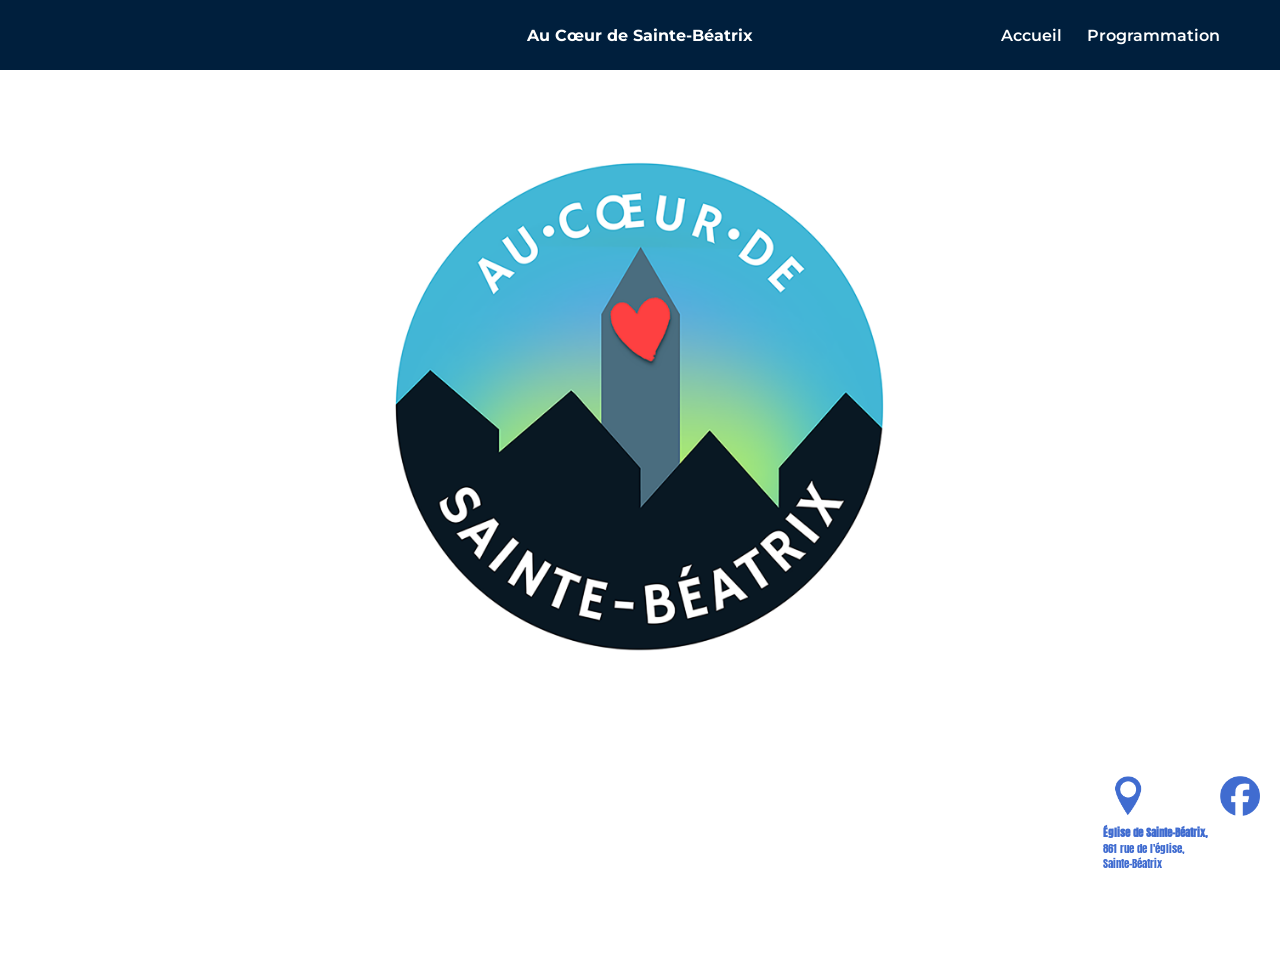
<file: index.html>
<!DOCTYPE html>
<html lang="fr">
<head>
  <meta charset="UTF-8">
  <meta name="viewport" content="width=device-width, initial-scale=1.0">
  <title>Au Cœur de Sainte-Béatrix</title>
  <link rel="stylesheet" href="css/style.css">
</head>

<body>
<div class="liens-externes">
  <a href="https://maps.google.com/?q=Église+de+Sainte-Béatrix" target="_blank">
    <img src="images/logo-eglise.png" alt="Adresse de l'église">
  </a>

  <a href="https://www.facebook.com/TA_PAGE_FACEBOOK" target="_blank">
    <img src="images/logo-facebook.png" alt="Page Facebook">
  </a>
</div>
<!-- =========================
     HEADER
========================= -->
<header class="site-header">
  <h1 class="site-title">Au Cœur de Sainte-Béatrix</h1>

  <button class="hamburger" onclick="toggleMenu()">☰</button>

  <nav class="main-menu" id="mainMenu">
    <a href="index.html">Accueil</a>
    <a href="programmation.html">Programmation</a>
  </nav>
</header>
<div class="item-container">

  <div class="item-logo">
  <b>Église de Sainte-Béatrix,</b><br>
    861 rue de l'église,<br>
    Sainte-Béatrix
  </div>


   
  </div>
<!-- ======================a
========================= -->
<section class="hero">
  <div class="hero-content">
    <img src="images/logo-rond.png" alt="Logo Au Cœur de Sainte-Béatrix" class="hero-logo">
  </div>
</section>

<!-- =========================
     FOOTER
========================= -->
<footer class="footer-home">
  © 2026 OBNL De L’Église
</footer>

<!-- =========================
     SCRIPT MENU MOBILE
========================= -->
<script>
function toggleMenu() {
  document.getElementById("mainMenu").classList.toggle("show");
}
</script>

</body>
</html>
</file>
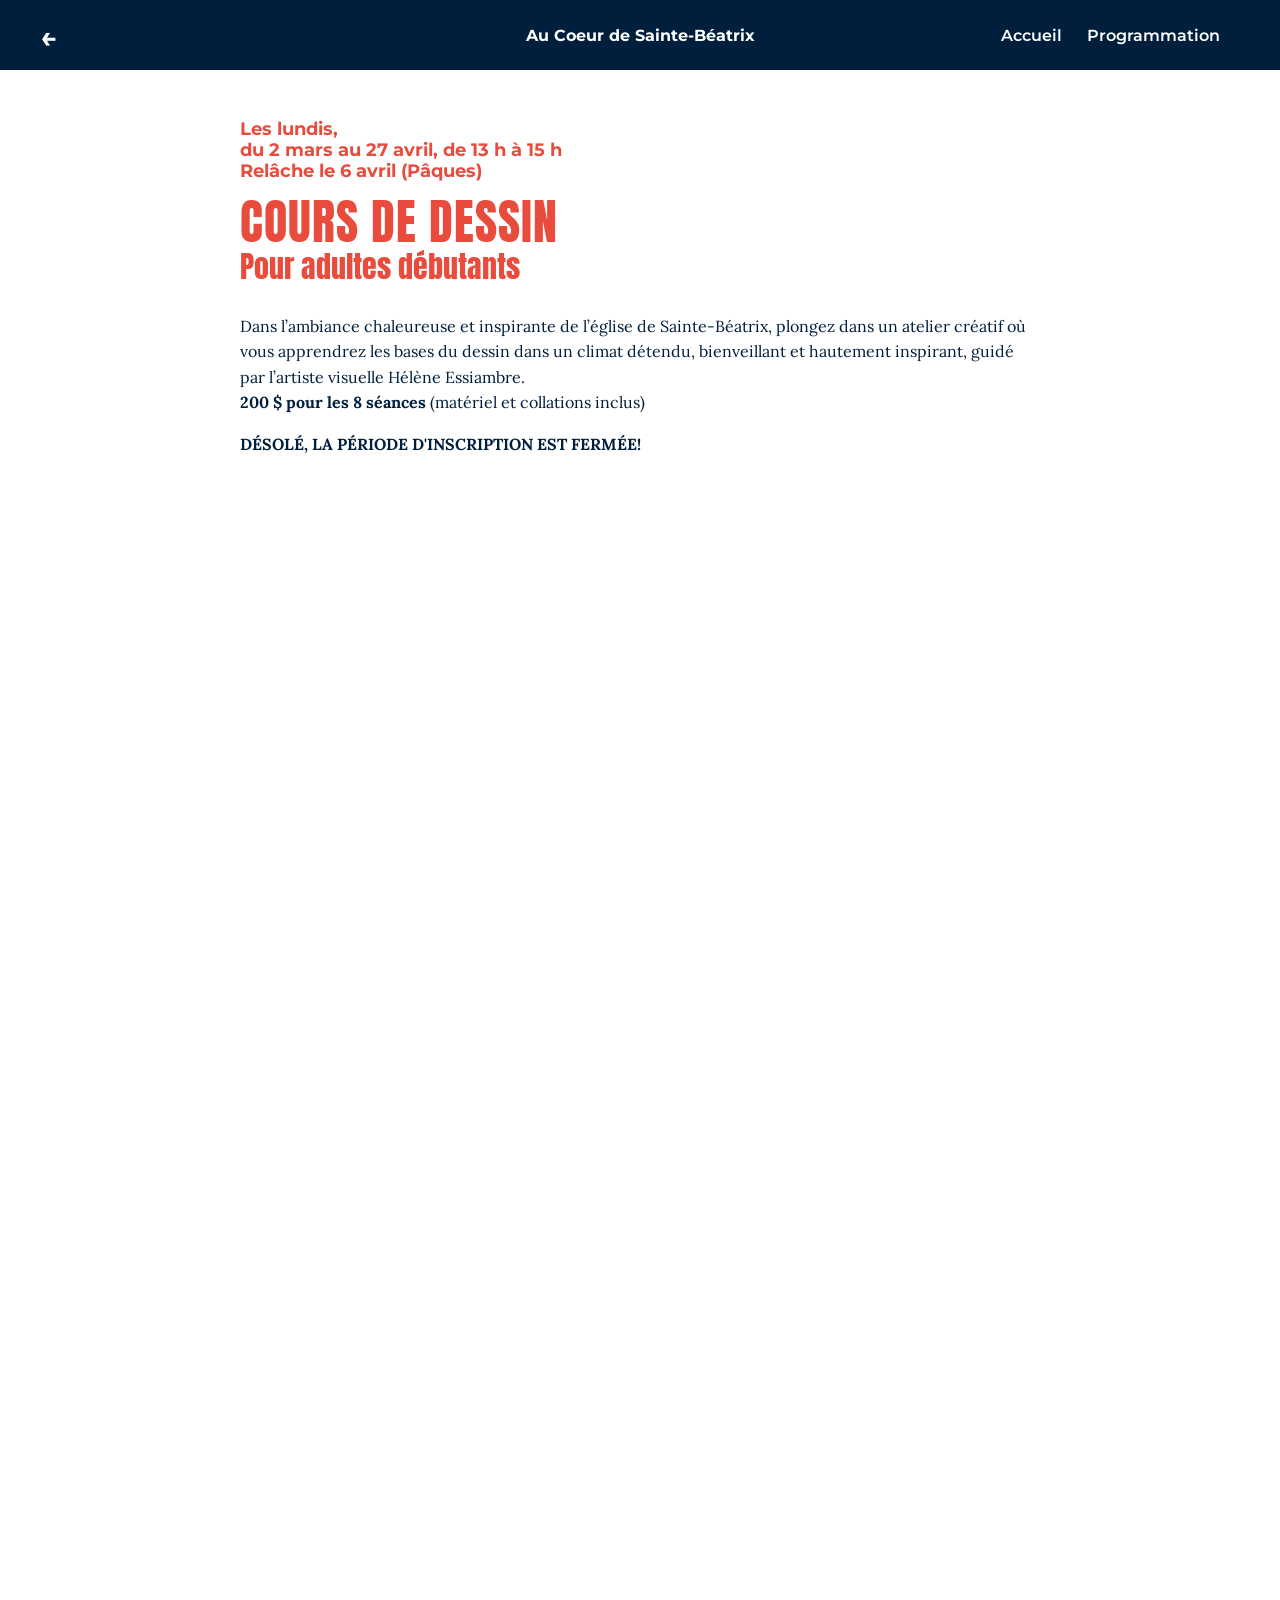
<file: item1.html>
<!DOCTYPE html>
<html lang="fr">

<head>
<meta charset="UTF-8">
<meta name="viewport" content="width=device-width, initial-scale=1.0">
<title>Cours de dessin</title>

<link href="https://fonts.googleapis.com/css2?family=Anton&display=swap" rel="stylesheet">
<link rel="stylesheet" href="css/style.css">
<link href="https://fonts.googleapis.com/css2?family=Lora:wght@300;400;500&display=swap" rel="stylesheet">
</head>

<body class="item-bg bg-right bg-dessin">

<a href="javascript:history.back()" class="back-arrow">←</a>

<!-- HEADER -->
<div class="site-header">
  <h1>Au Coeur de Sainte-Béatrix</h1>

  <button class="hamburger" onclick="toggleMenu()">☰</button>

  <nav class="main-menu" id="mainMenu">
    <a href="index.html">Accueil</a>
    <a href="programmation.html">Programmation</a>
  </nav>
</div>

<!-- CONTENU -->
<div class="item-container">

  <div class="item-date">
    Les lundis,<br>
    du 2 mars au 27 avril, de 13 h à 15 h<br>Relâche le 6 avril (Pâques)
  </div>

  <div class="item-title">Cours de dessin</div>

  <div class="item-subtitle">
    Pour adultes débutants</div>

 <br>

  <div class="item-paragraph">
    Dans l’ambiance chaleureuse et inspirante de l’église de Sainte-Béatrix, plongez dans un atelier créatif où vous apprendrez les bases du dessin dans un climat détendu, bienveillant et hautement inspirant, guidé par l’artiste visuelle Hélène Essiambre. 
  
<br><b>200 $ pour les 8 séances </b>(matériel et collations inclus)</div>

  <div class="item-paragraph">
    <b>DÉSOLÉ, LA PÉRIODE D'INSCRIPTION EST FERMÉE!</b><br>
  </div>

  <div class="item-small">
   
  </div>

  <!-- FORMULAIRE -->
  <div class="item-form-wrapper">
    <iframe 
      src=""
      width="100%"
      height="3500"
      style="border:none; overflow:hidden;"
      scrolling="no">
    </iframe>
  </div>

</div>

<!-- SCRIPT À LA FIN -->
<script>
function toggleMenu() {
  document.getElementById("mainMenu").classList.toggle("show");
}
</script>

</body>
</html>
</file>
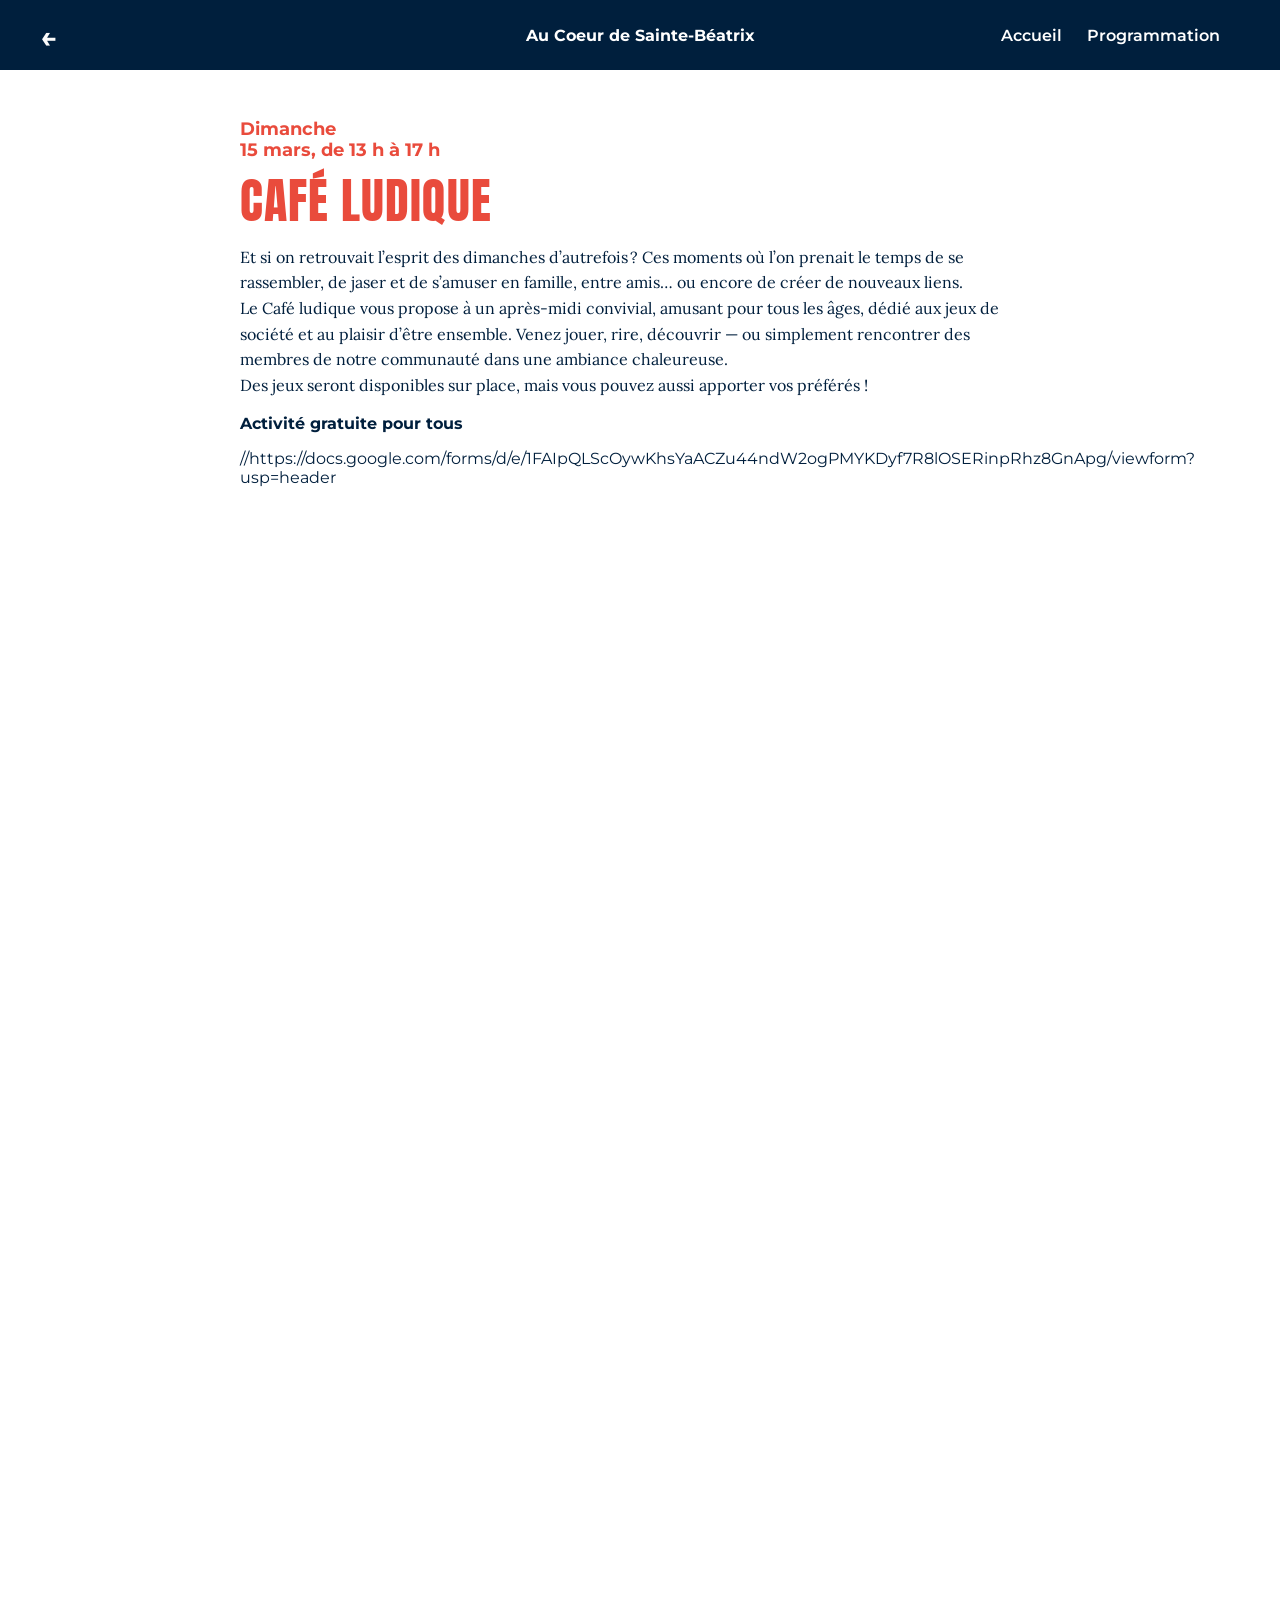
<file: item2.html>
<!DOCTYPE html>
<html lang="fr">

<head>
<meta charset="UTF-8">
<meta name="viewport" content="width=device-width, initial-scale=1.0">
<title>Cours de dessin</title>

<link href="https://fonts.googleapis.com/css2?family=Anton&display=swap" rel="stylesheet">
<link rel="stylesheet" href="css/style.css">
</head>

<body class="item-bg bg-right bg-dessin">

  <a href="javascript:history.back()" class="back-arrow">←</a>

<!-- HEADER -->
<div class="site-header">
  <h1>Au Coeur de Sainte-Béatrix</h1>

  <button class="hamburger" onclick="toggleMenu()">☰</button>

  <nav class="main-menu" id="mainMenu">
    <a href="index.html">Accueil</a>
    <a href="programmation.html">Programmation</a>
  </nav>
</div>

<!-- CONTENU -->
<div class="item-container">

  <div class="item-date">
    Dimanche<br>
    15 mars, de 13 h à 17 h
  </div>

  <div class="item-title">Café Ludique</div>

  <div class="item-subtitle"></div>

  <div class="item-section-title">
    
  </div>

  <div class="item-paragraph">
    Et si on retrouvait l’esprit des dimanches d’autrefois ?
Ces moments où l’on prenait le temps de se rassembler, de jaser et de s’amuser en famille, entre amis… ou encore de créer de nouveaux liens. <br>
Le Café ludique vous propose à un après-midi convivial, amusant pour tous les âges, dédié aux jeux de société et au plaisir  d’être ensemble. Venez jouer, rire, découvrir — ou simplement rencontrer des membres de notre communauté dans une ambiance chaleureuse.
<br>Des jeux seront disponibles sur place, mais vous pouvez aussi apporter vos préférés !

  </div>

  <div class="item-highlight">
    Activité gratuite pour tous
  </div>

  <div class="item-small">
    
  </div>
//https://docs.google.com/forms/d/e/1FAIpQLScOywKhsYaACZu44ndW2ogPMYKDyf7R8lOSERinpRhz8GnApg/viewform?usp=header
  <!-- FORMULAIRE -->
  <div class="item-form-wrapper">
    <iframe 
      src="https://form.jotform.com/260486524460155"
      width="100%"
      height="2200"
      style="border:none; overflow:hidden;"
      scrolling="no">
    </iframe>
  </div>

</div>

<!-- SCRIPT À LA FIN -->
<script>
function toggleMenu() {
  document.getElementById("mainMenu").classList.toggle("show");
}
</script>

</body>
</html>
</file>
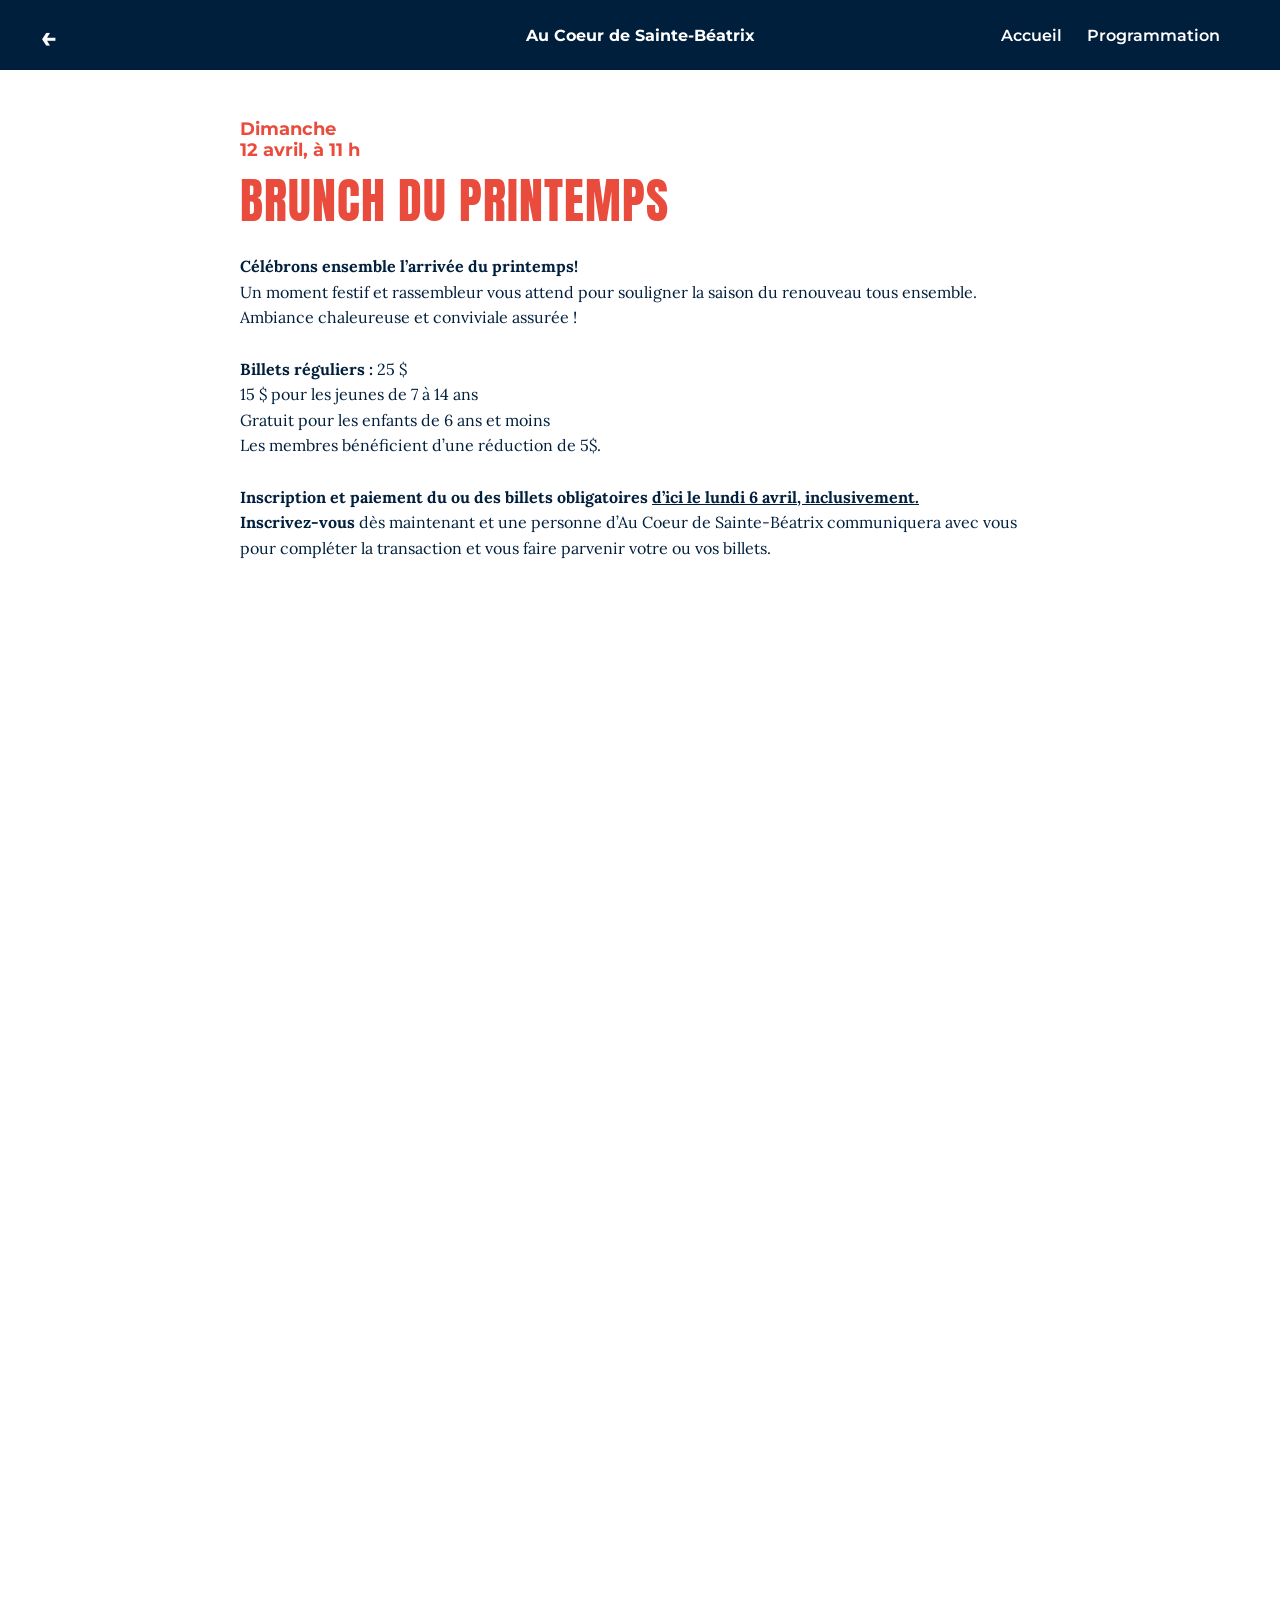
<file: item3.html>
<!DOCTYPE html>
<html lang="fr">

<head>
<meta charset="UTF-8">
<meta name="viewport" content="width=device-width, initial-scale=1.0">
<title>Cours de dessin</title>

<link href="https://fonts.googleapis.com/css2?family=Anton&display=swap" rel="stylesheet">
<link rel="stylesheet" href="css/style.css">
</head>

<body class="item-bg bg-right bg-dessin">

  <a href="javascript:history.back()" class="back-arrow">←</a>

<!-- HEADER -->
<div class="site-header">
  <h1>Au Coeur de Sainte-Béatrix</h1>

  <button class="hamburger" onclick="toggleMenu()">☰</button>

  <nav class="main-menu" id="mainMenu">
    <a href="index.html">Accueil</a>
    <a href="programmation.html">Programmation</a>
  </nav>
</div>

<!-- CONTENU -->
<div class="item-container">

  <div class="item-date">
    Dimanche<br>
    12 avril, à 11 h
  </div>

  <div class="item-title">Brunch du printemps</div>

  
<br>
  <div class="item-paragraph">
   <strong>Célébrons ensemble l’arrivée du printemps!</strong>  <br>Un moment festif et rassembleur vous attend pour souligner la saison du renouveau 
tous ensemble. Ambiance chaleureuse et 
conviviale assurée !
<br><br>
<strong>Billets réguliers :</strong>
25 $<br>
15 $ pour les jeunes de 7 à 14 ans<br>
Gratuit pour les enfants de 6 ans et moins<br>
Les membres bénéficient d’une  
réduction de 5$.<br><br>

<b>Inscription et paiement du ou des billets obligatoires <u>d’ici le lundi 6 avril, inclusivement.</u></b><br>

 <strong>Inscrivez-vous </strong>dès maintenant et une personne d’Au Coeur de Sainte-Béatrix communiquera avec vous pour compléter la transaction et vous faire parvenir votre ou vos billets.
  </div>
<br>
  <div class="item-small">
    
  </div>

  <!-- FORMULAIRE -->
  <div class="item-form-wrapper">
    <iframe 
      src="https://docs.google.com/forms/d/e/1FAIpQLSepieuyHr13QjeK7IJ1_WFnv1S7nCHAdlzINsttBSqZFnwobA/viewform?usp=header"
      width="100%"
      height="3500"
      style="border:none; overflow:hidden;"
      scrolling="no">
    </iframe>
  </div>

</div>

<!-- SCRIPT À LA FIN -->
<script>
function toggleMenu() {
  document.getElementById("mainMenu").classList.toggle("show");
}
</script>

</body>
</html>
</file>
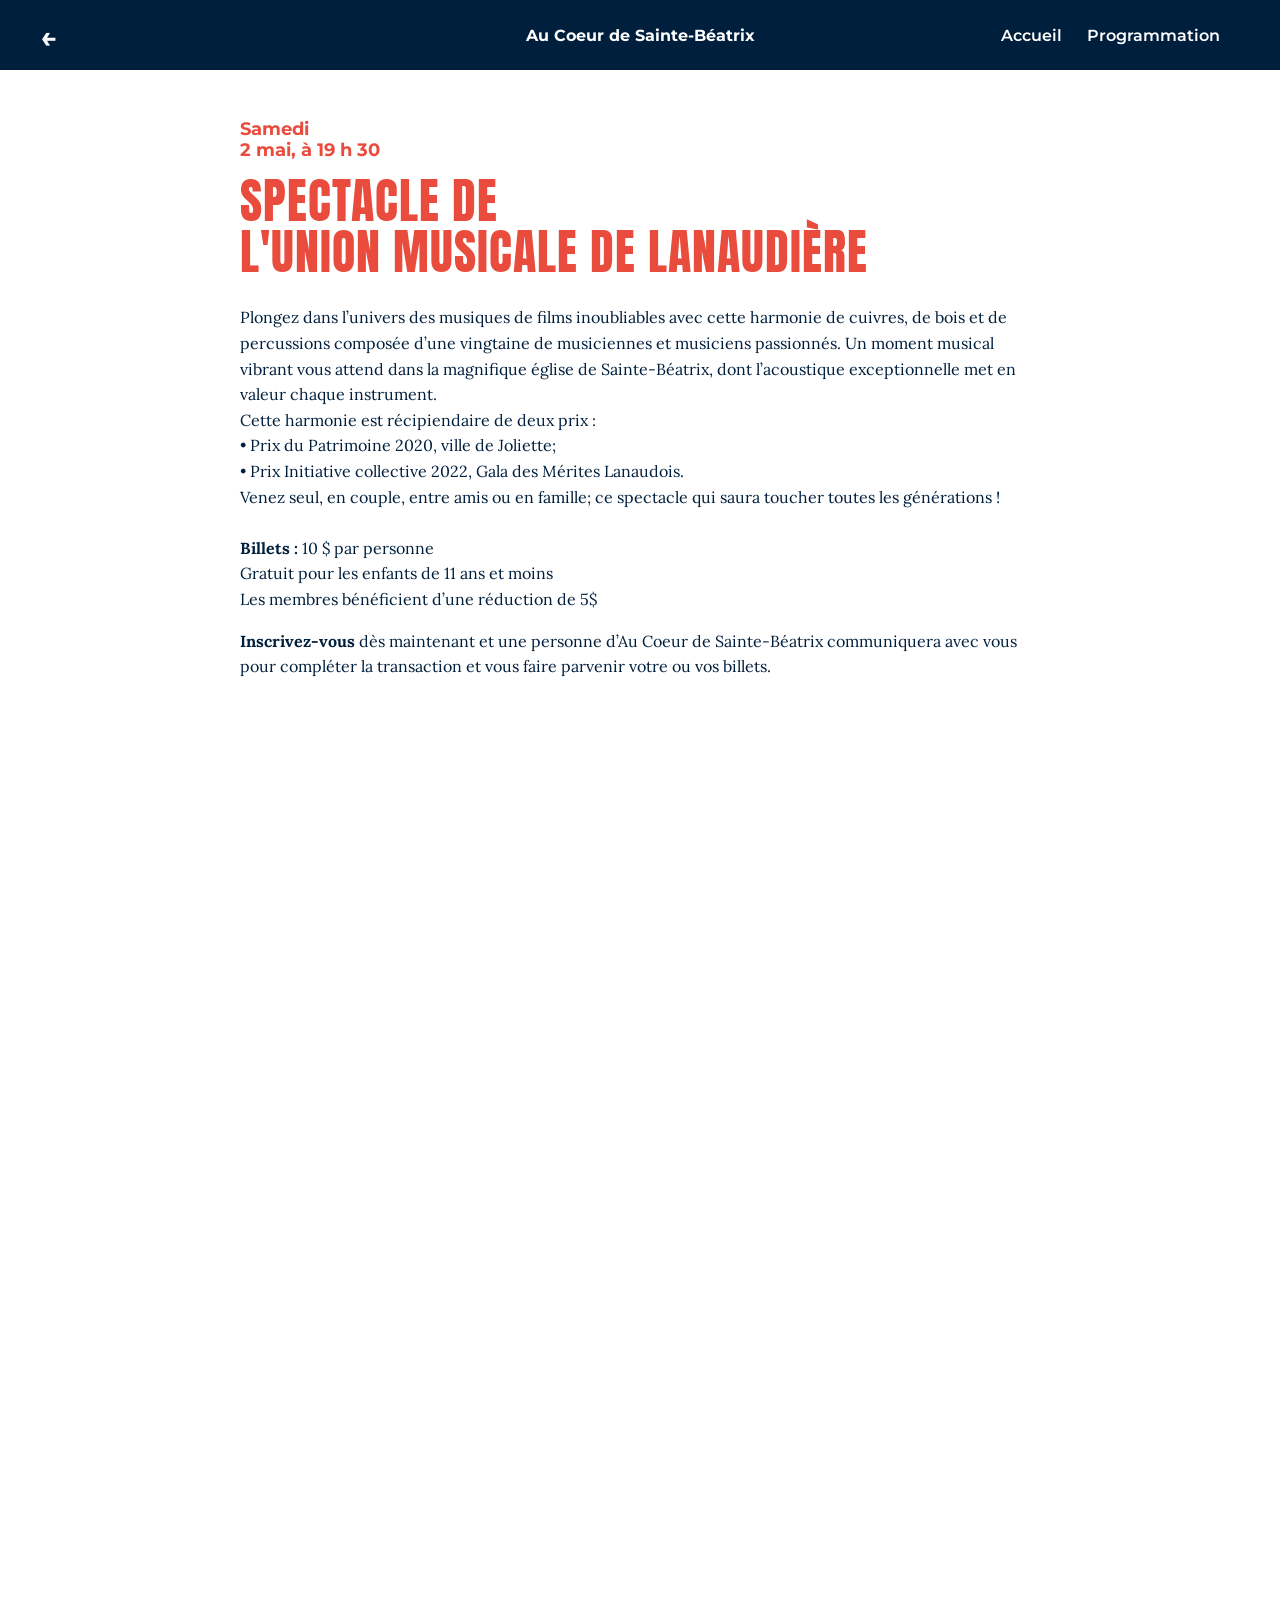
<file: item4.html>
<!DOCTYPE html>
<html lang="fr">

<head>
<meta charset="UTF-8">
<meta name="viewport" content="width=device-width, initial-scale=1.0">
<title>Cours de dessin</title>

<link href="https://fonts.googleapis.com/css2?family=Anton&display=swap" rel="stylesheet">
<link rel="stylesheet" href="css/style.css">
</head>

<body class="item-bg bg-right bg-dessin">

  <a href="javascript:history.back()" class="back-arrow">←</a>

<!-- HEADER -->
<div class="site-header">
  <h1>Au Coeur de Sainte-Béatrix</h1>

  <button class="hamburger" onclick="toggleMenu()">☰</button>

  <nav class="main-menu" id="mainMenu">
    <a href="index.html">Accueil</a>
    <a href="programmation.html">Programmation</a>
  </nav>
</div>

<!-- CONTENU -->
<div class="item-container">

  <div class="item-date">
    Samedi<br>
    2 mai, à 19 h 30
  </div>

  <div class="item-title">Spectacle de <br>l'Union musicale de Lanaudière</div>

 <br>

  <div class="item-paragraph">
  Plongez dans l’univers des musiques de films inoubliables avec cette harmonie de cuivres, de bois et de percussions composée d’une vingtaine de musiciennes et musiciens passionnés. Un moment musical vibrant vous attend dans la magnifique église de Sainte-Béatrix, dont l’acoustique exceptionnelle met en valeur chaque instrument. 
    <br>Cette harmonie est récipiendaire de deux prix : 
    <br>• Prix du Patrimoine 2020, ville de Joliette; 
    <br>• Prix Initiative collective 2022, Gala des Mérites Lanaudois.
<br>Venez seul, en couple, entre amis ou en famille; ce spectacle qui saura toucher toutes les générations !<br>

<br>
<strong>Billets :</strong>
10 $ par personne<br>Gratuit pour les enfants de 11 ans et moins<br>Les membres bénéficient d’une 
réduction de 5$
  </div>

  <div class="item-paragraph">
  <strong>Inscrivez-vous </strong>dès maintenant et une personne d’Au Coeur de Sainte-Béatrix communiquera avec vous pour compléter la transaction et vous faire parvenir votre ou vos billets.
  <br><br>




  <div class="item-small">
    
  </div>

  <!-- FORMULAIRE -->
  <div class="item-form-wrapper">
    <iframe 
      src="https://docs.google.com/forms/d/e/1FAIpQLSeOYt77CpUPyO1BO39EOiKXhp8A-Xsi67H7xd_KedQNQIoE1Q/viewform?usp=publish-editor"
      width="100%"
      height="2000"
      style="border:none; overflow:hidden;"
      scrolling="no">
    </iframe>
  </div>

</div>

<!-- SCRIPT À LA FIN -->
<script>
function toggleMenu() {
  document.getElementById("mainMenu").classList.toggle("show");
}
</script>

</body>
</html>
</file>
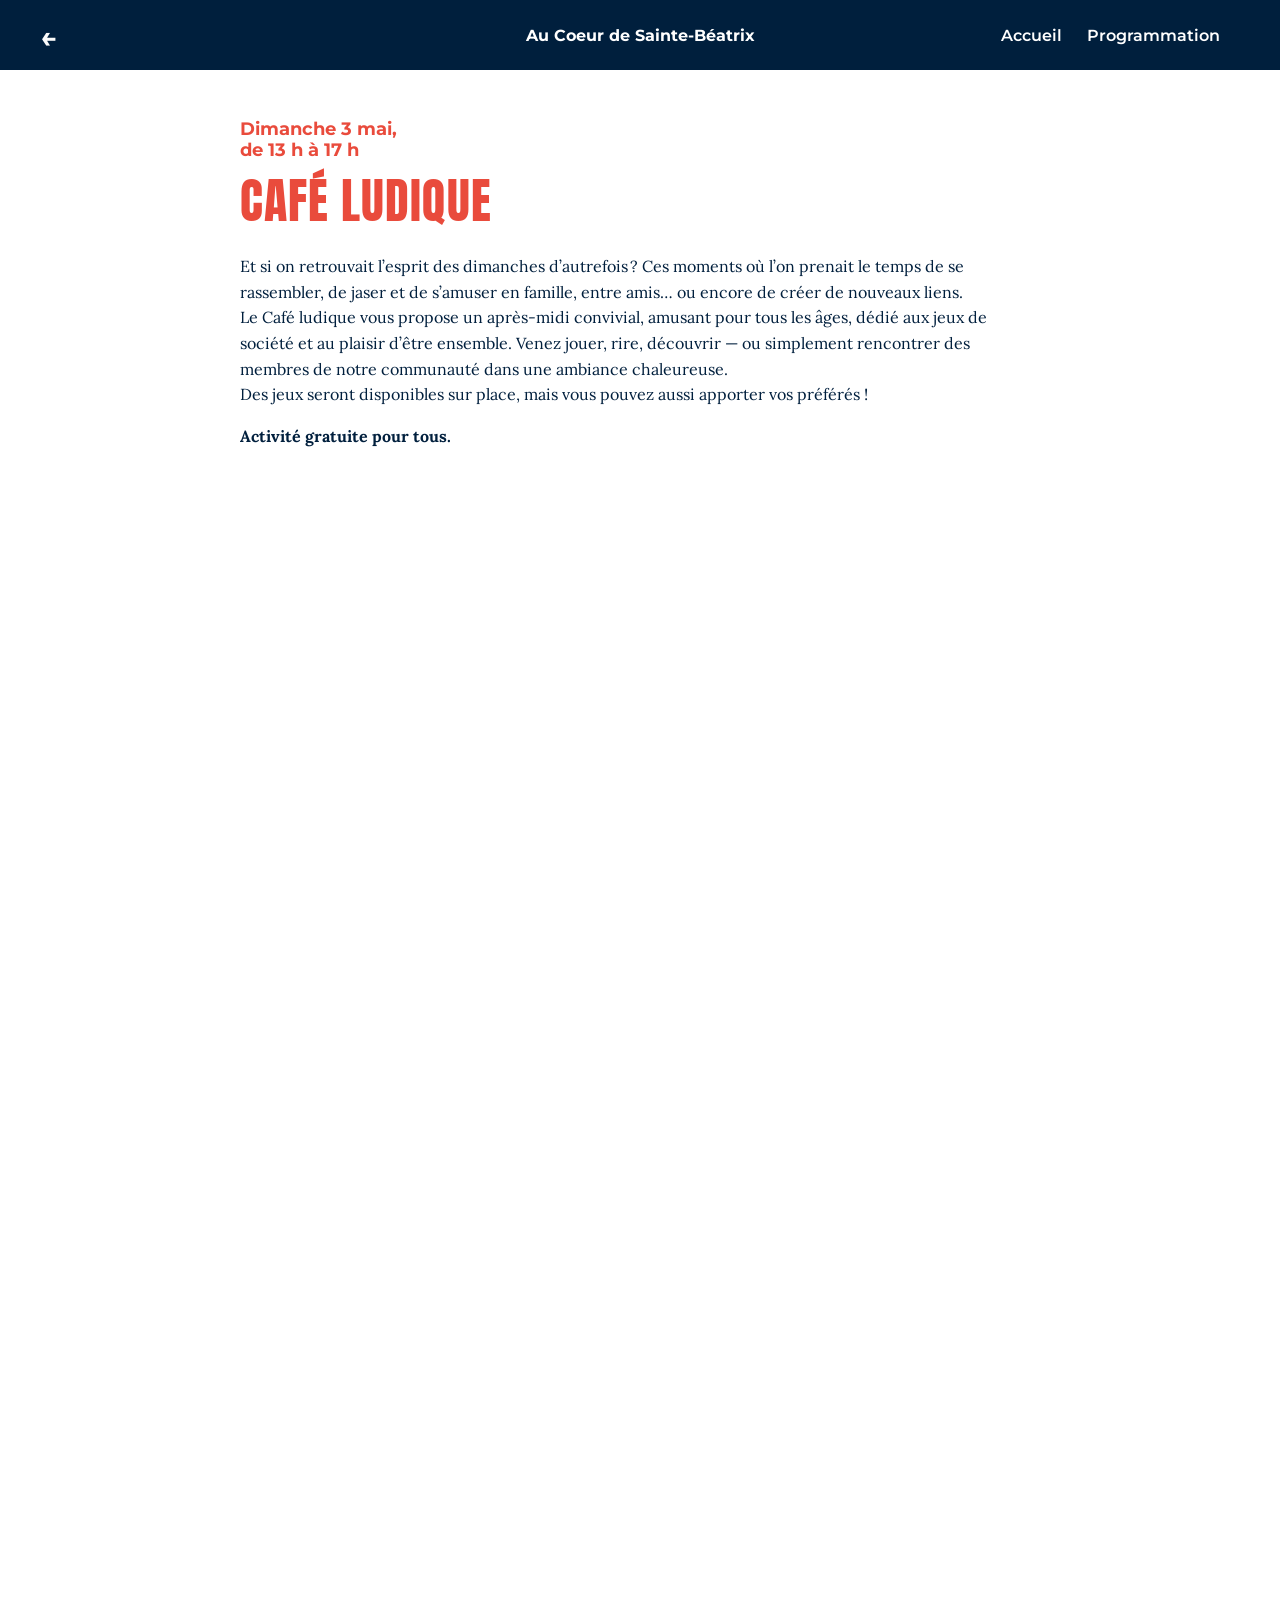
<file: item6.html>
<!DOCTYPE html>
<html lang="fr">

<head>
<meta charset="UTF-8">
<meta name="viewport" content="width=device-width, initial-scale=1.0">
<title>Cours de dessin</title>

<link href="https://fonts.googleapis.com/css2?family=Anton&display=swap" rel="stylesheet">
<link rel="stylesheet" href="css/style.css">
</head>

<body class="item-bg bg-right bg-dessin">

  <a href="javascript:history.back()" class="back-arrow">←</a>

<!-- HEADER -->
<div class="site-header">
  <h1>Au Coeur de Sainte-Béatrix</h1>

  <button class="hamburger" onclick="toggleMenu()">☰</button>

  <nav class="main-menu" id="mainMenu">
    <a href="index.html">Accueil</a>
    <a href="programmation.html">Programmation</a>
  </nav>
</div>

<!-- CONTENU -->
<div class="item-container">

  <div class="item-date">
    Dimanche 3 mai,<br>
    de 13 h à 17 h
  </div>

  <div class="item-title">Café Ludique</div>

 <br>

  <div class="item-paragraph">
    Et si on retrouvait l’esprit des dimanches d’autrefois ?
Ces moments où l’on prenait le temps de se rassembler, de jaser et de s’amuser en famille, entre amis… ou encore de créer de nouveaux liens. <br>
Le Café ludique vous propose un après-midi convivial, amusant pour tous les âges, dédié aux jeux de société et au plaisir  d’être ensemble. Venez jouer, rire, découvrir — ou simplement rencontrer des membres de notre communauté dans une ambiance chaleureuse.
<br>Des jeux seront disponibles sur place, mais vous pouvez aussi apporter vos préférés !

  </div>

  <div class="item-paragraph">
    <b>Activité gratuite pour tous.</b><br><br>
  </div>

  <div class="item-small">
    
  </div>

  <!-- FORMULAIRE -->
  <div class="item-form-wrapper">
    <iframe 
      src="https://docs.google.com/forms/d/e/1FAIpQLScyFMMIHSaoFZ5AVu22CXwyUmVHUUcJ4qPkDLLoZqQiuBxxwQ/viewform?usp=header"
      width="100%"
      height="2200"
      style="border:none; overflow:hidden;"
      scrolling="no">
    </iframe>
  </div>

</div>

<!-- SCRIPT À LA FIN -->
<script>
function toggleMenu() {
  document.getElementById("mainMenu").classList.toggle("show");
}
</script>

</body>
</html>
</file>
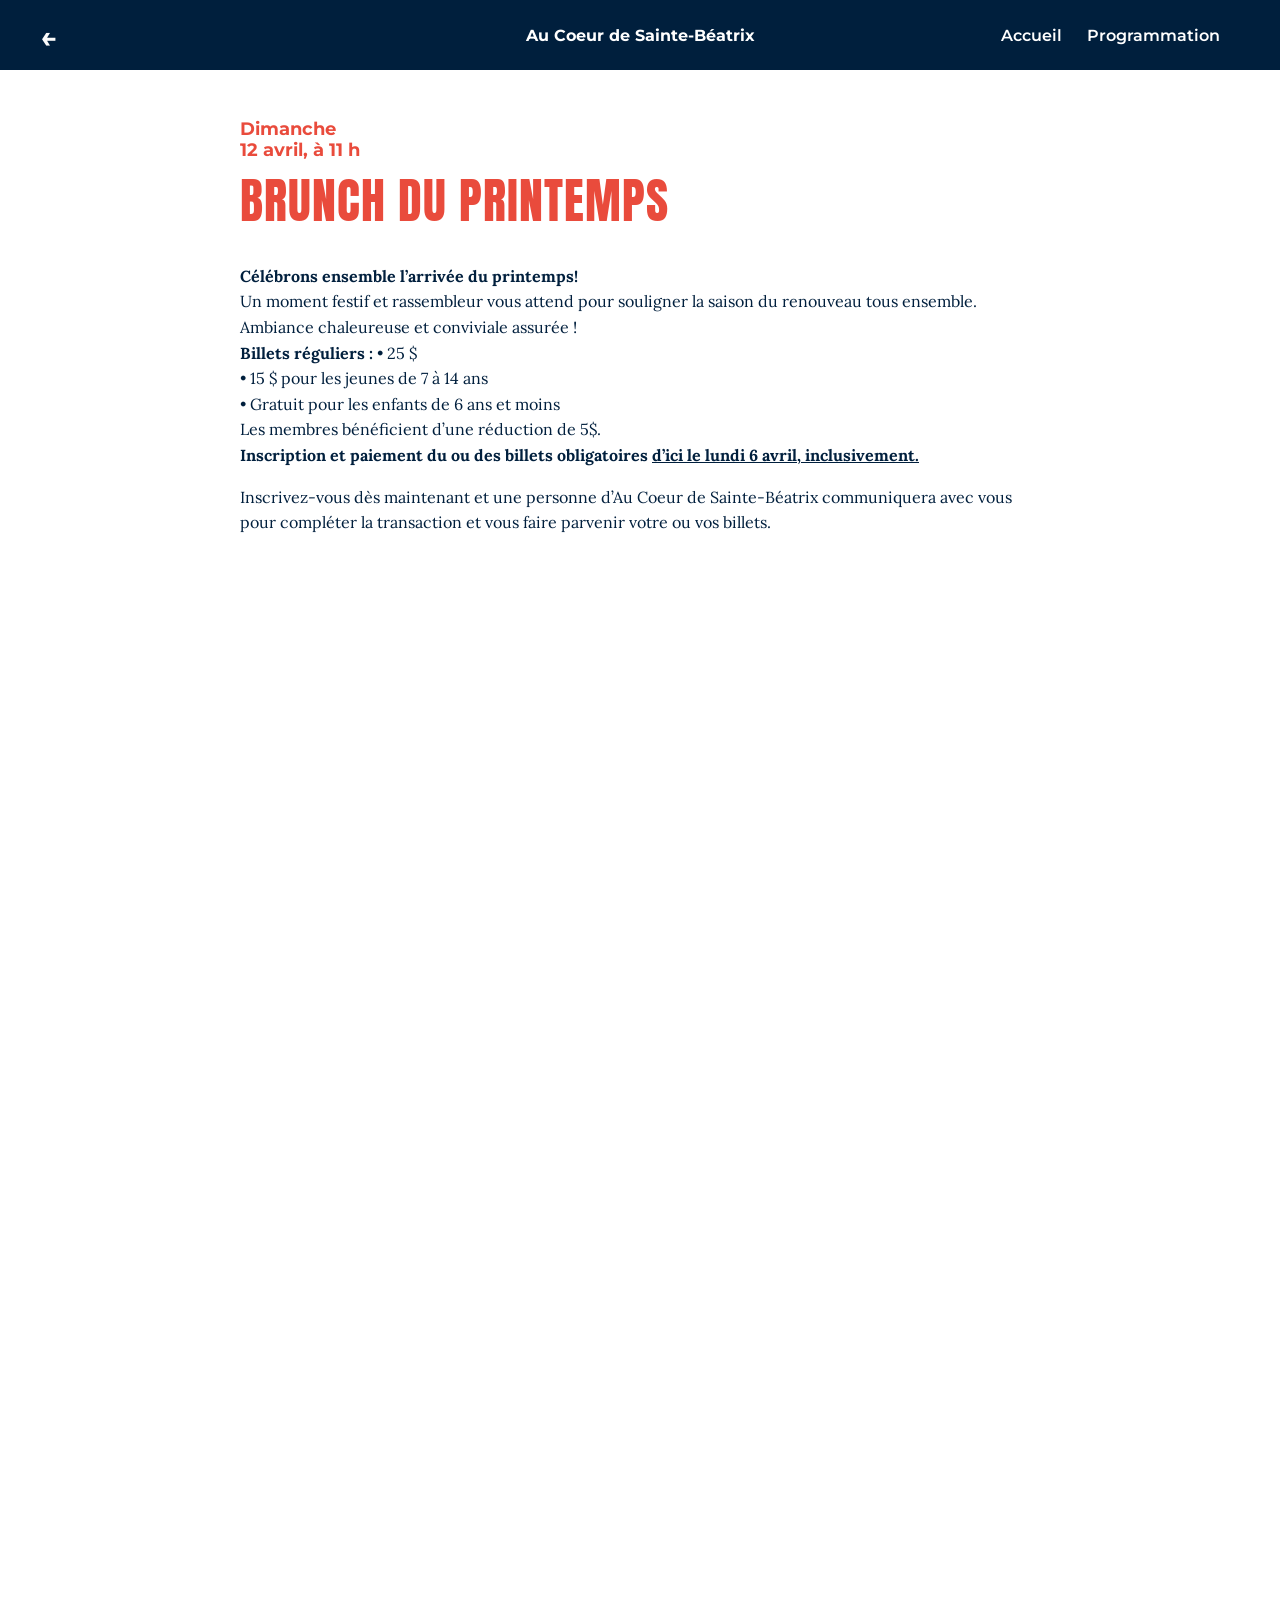
<file: item7.html>
<!DOCTYPE html>
<html lang="fr">

<head>
<meta charset="UTF-8">
<meta name="viewport" content="width=device-width, initial-scale=1.0">
<title>Cours de dessin</title>

<link href="https://fonts.googleapis.com/css2?family=Anton&display=swap" rel="stylesheet">
<link rel="stylesheet" href="css/style.css">
</head>

<body class="item-bg bg-right bg-dessin">

  <a href="javascript:history.back()" class="back-arrow">←</a>

<!-- HEADER -->
<div class="site-header">
  <h1>Au Coeur de Sainte-Béatrix</h1>

  <button class="hamburger" onclick="toggleMenu()">☰</button>

  <nav class="main-menu" id="mainMenu">
    <a href="index.html">Accueil</a>
    <a href="programmation.html">Programmation</a>
  </nav>
</div>

<!-- CONTENU -->
<div class="item-container">

  <div class="item-date">
    Dimanche<br>
    12 avril, à 11 h
  </div>

  <div class="item-title">Brunch du printemps</div>

  <div class="item-subtitle"></div>

  <div class="item-section-title">
    
  </div>
<br>
  <div class="item-paragraph">
   <b>Célébrons ensemble l’arrivée 
du printemps!</b> <br>Un moment festif et rassembleur vous attend pour souligner la saison du renouveau 
tous ensemble. Ambiance chaleureuse et 
conviviale assurée !
<br>
<b>Billets réguliers :</b>
• 25 $<br>
• 15 $ pour les jeunes de 7 à 14 ans<br>
• Gratuit pour les enfants de 6 ans et moins<br>
Les membres bénéficient d’une  
réduction de 5$.<br>

<b>Inscription et paiement du ou des billets obligatoires <u>d’ici le lundi 6 avril, inclusivement.</u></b>

  </div>

  <div class="item-paragraph">
   Inscrivez-vous dès maintenant et une personne d’Au Coeur de Sainte-Béatrix communiquera avec vous pour compléter la transaction et vous faire parvenir votre ou vos billets.
  </div>

  <div class="item-small">
    
  </div>

  <!-- FORMULAIRE -->
  <div class="item-form-wrapper">
    <iframe 
      src="https://docs.google.com/forms/d/e/1FAIpQLSepieuyHr13QjeK7IJ1_WFnv1S7nCHAdlzINsttBSqZFnwobA/viewform?usp=header"
      width="100%"
      height="2000"
      style="border:none; overflow:hidden;"
      scrolling="no">
    </iframe>
  </div>

</div>

<!-- SCRIPT À LA FIN -->
<script>
function toggleMenu() {
  document.getElementById("mainMenu").classList.toggle("show");
}
</script>

</body>
</html>
</file>
<file: css/style.css>
/* =========================================
   IMPORT POLICES
========================================= */

@import url('https://fonts.googleapis.com/css2?family=Montserrat:wght@700&display=swap');
@import url('https://fonts.googleapis.com/css2?family=Anton&display=swap');
@import url('https://fonts.googleapis.com/css2?family=Lora:wght@400;600&display=swap');

/* =========================================
   BASE
========================================= */

body {
  margin: 0;
  font-family: 'Montserrat', sans-serif;
  background: white;
  color: #ffffff;
}

/* =========================================
   HEADER
========================================= */

.site-header {
  height: 70px;
  background: #001f3d;
  display: flex;
  align-items: center;
  justify-content: center;
  position: relative;
   z-index: 201;

}

.site-header h1 {
  font-size: 1rem;
  margin: 0;
  color: #ffffff;
   z-index: 201;
}
.main-menu {
  position: absolute;
  right: 60px;
  display: flex;
  gap: 25px;
  z-index: 201;
}

/* =========================================
   HERO ACCUEIL
========================================= */

.hero {
  height: calc(100vh - 70px);
  display: flex;
  align-items: center;
  justify-content: center;
}

/* Bloc blanc derrière logo */

.hero-content {
  background: white;
  padding: 2rem;
  border-radius: 25px;
  display: flex;
  align-items: center;
  justify-content: center;
}

/* LOGO */

.hero-logo {
  width: 600px;
  max-width: 85%;
  height: auto;
  margin-top:-250px;
}

/* MENU */

.main-menu {
  position: absolute;
  right: 60px;
  display: flex;
  gap: 25px;
  z-index: 200;
   color: #165390;
}

.main-menu a {
  text-decoration: none;
  color: #ffffff;
  font-weight: 600;
  z-index: 200;
}

/* HAMBURGER */

.hamburger {
  display: none;
  position: absolute;
  right: 20px;
  background: none;
  border: none;
  font-size: 1.8rem;
  cursor: pointer;
    color: #ebf1f6;

}
/* =========================================
   PAGE ITEM – TYPOGRAPHIE
========================================= */

.item-container {
  max-width: 800px;
  margin: 3rem auto;
  padding: 0 2rem;
  color: #001f3d;
}
.item-logo {
  
  font-family: 'Anton', sans-serif;
  line-height: 1.4;
  font-size: .7rem;
  margin: 8rem auto;
  padding: 0 2rem;
  
  right: 0px;
  margin-top: 730px;
  color: #406cd0;
  position: absolute;
  bottom: -100px;
  right: 40px;
}


.item-title {
  font-family: 'Anton', sans-serif;
  font-size: 3rem;
  text-transform: uppercase;
  letter-spacing: 1px;
  line-height: 3.2rem;
  margin-bottom: .5rem;
  color: #e94b3c;
}

.item-subtitle {
  font-family: 'Anton', sans-serif;
  font-size: 1.9rem;
  margin-bottom: 1.1rem;
   line-height: 1.3rem;
  color: #e94b3c;
}

.item-date {
  font-size: 1.1rem;
  font-weight: bold;
  margin-bottom: 1rem;
  color: #e94b3c;
}

.item-section-title {
  font-size: 1.2rem;
  font-weight: bold;
  margin-top: 1rem;
  margin-bottom: 0.5rem;
}

.item-paragraph {
  font-family: 'Lora', serif;
  line-height: 1.6;
  margin-bottom: 1rem;
}

.item-highlight {
  font-weight: bold;
  margin-bottom: 1rem;
}

.item-small {
  font-size: 0.9rem;
  color: #666;
}
/* =========================================
   PROGRAMMATION WRAPPERS
========================================= */

.program-landscape,
.program-portrait {
  height: calc(100vh - 70px);
  display: flex;
  align-items: center;
  justify-content: center;
}

/* image wrapper */

.image-wrapper {
  position: relative;
  width: 100%;
  max-width: 1600px;
  z-index: 10;
}

.image-wrapper img {
  width: 100%;
  height: auto;
  display: block;
}

/* =========================================
   PASTILLES
========================================= */

.pastille {
  position: absolute;
  width: 3.5%;
  aspect-ratio: 1 / 1;
  border-radius: 50%;
  z-index: 10;
}

/* halo */

.pastille::after {
  content: "";
  position: absolute;
  inset: -8px;
  border-radius: 50%;
  border: 2px solid rgba(255,255,255,0.8);
  animation: ringPulse 2.2s infinite;
}

@keyframes ringPulse {
  0%   { transform: scale(0.8); opacity: 1; }
  100% { transform: scale(1.6); opacity: 0; }
}

/* =========================================
   COULEURS
========================================= */

.c1 { background:#e94b3c; }
.c2 { background:#cb6ce6; }
.c3 { background:#9dd241; }
.c4 { background:#5cc4e2; }
.c5 { background:#d4c5ff; }
.c6 { background:#cb6ce6; }

/* =========================================
   FOOTER
========================================= */



/* =========================================
   ORIENTATION
========================================= */

/* portrait = mobile vertical + ipad vertical */

@media (orientation: portrait) {

  .program-landscape {
    display: none;
  }

  .program-portrait {
  height: 100vh;
  margin-top: -70px;
  padding-top: 70px;
}

  .pastille {
    width: 7%;
  }

}

/* landscape */

@media (orientation: landscape) {

  .program-landscape {
    display: flex;
  }

  .program-portrait {
    display: none;
  }

}
/* =========================================
   RESPONSIVE MOBILE
========================================= */

@media (max-width: 768px) {

  .site-header {
    justify-content: flex-start;
    padding-left: 80px;
  }

  .site-title {
    text-align: left;
    font-size: 1rem;
  }

}

/* =========================================
   MENU MOBILE
========================================= */

@media (max-width: 768px) {

  .main-menu {
    display: none;
    flex-direction: column;
    position: absolute;
    top: 70px;
    right: 0;
    width: 100%;
    background: rgba(244, 212, 143, 0.98);
    padding: 1rem 0;
    text-align: center;
  }

  .main-menu.show {
    display: flex;
  }

  .hamburger {
    display: block;
  }

}
@media (max-width: 768px) {

  .main-menu {
    display: none;
  }

  .hamburger {
    display: block;
  }

}
/* =========================================
   FLECHE RETOUR
========================================= */

.back-arrow {
  position: fixed;
  top: 20px;
  left: 40px;
  font-size: 28px;
  text-decoration: none;
  color: #fbfbfb;
  z-index: 2000;
  font-weight: bold;
  z-index: 2000;
}

.back-arrow:hover {
  opacity: 0.6;
}

/* =========================================
   FOND PAGE PROGRAMMATION
========================================= */

.page-programmation {
  background-color: #001f3d;
}

.image-wrapper {
  position: relative;
  z-index: 1;
}

.liens-externes {
  position: absolute;
  bottom: 80px;
  right: 20px;

  display: flex;
  align-items: center;   /* aligne verticalement */
  gap: 72px;             /* espace entre les logos */
}
.liens-externes img {
  width: 40px;
  height: auto;
}
</file>
